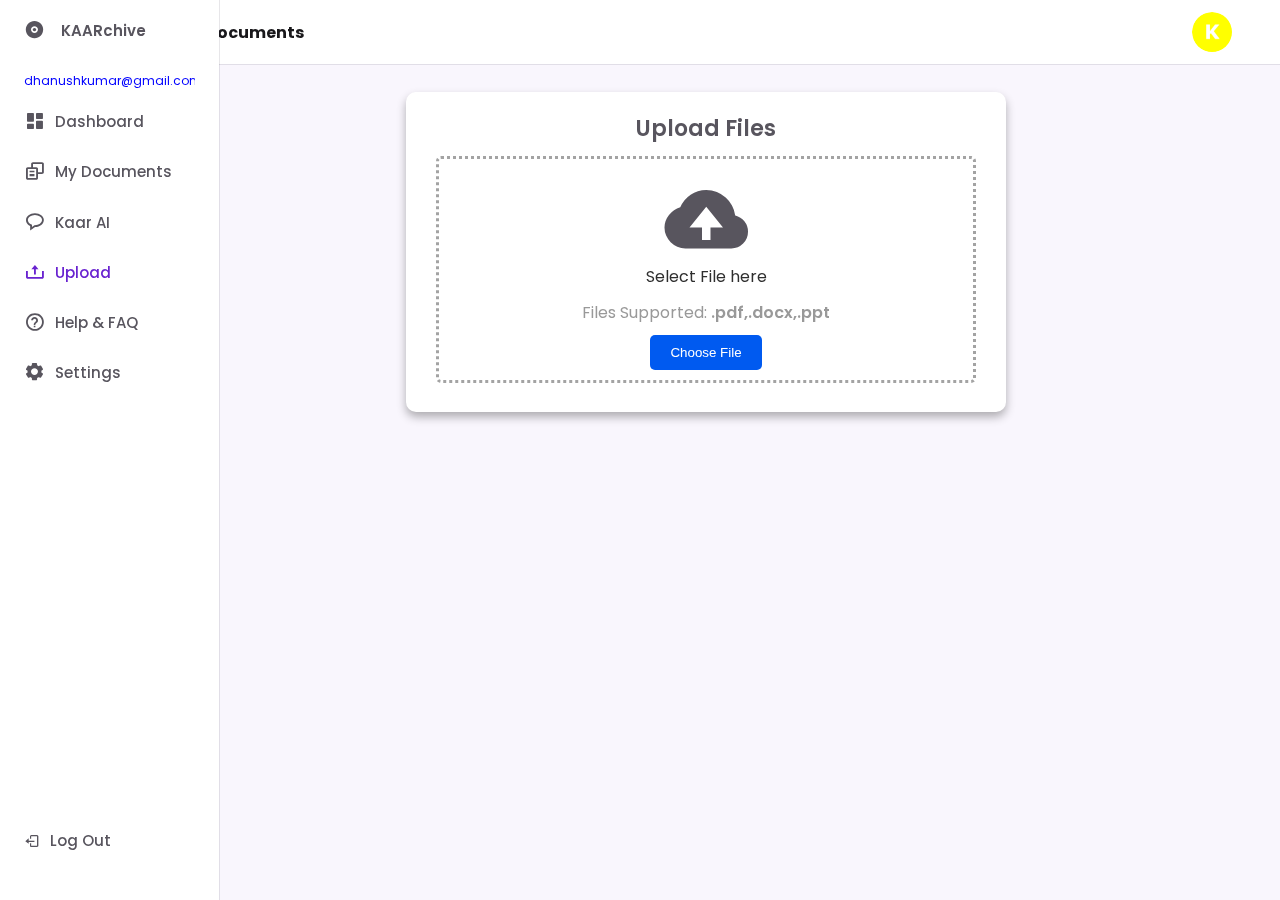
<file: index.html>
<!DOCTYPE html>
    <html lang="en">
    <head>
        <meta charset="UTF-8">
        <meta name="viewport" content="width=device-width, initial-scale=1.0">
        <link rel="stylesheet" href="https://cdn.jsdelivr.net/npm/boxicons@latest/css/boxicons.min.css">
        <link rel="stylesheet" href="assets/css/styles.css">
        <title>Kaarchive</title>
    </head>
    <body>
        <header class="header">
            <div class="header__container">
                <img src="assets/img/k.png" alt="" class="header__img">
                <a href="#" class="header__logo">Upload Your Documents</a>
                <div class="header__toggle">
                    <i class='bx bx-menu' id="header-toggle"></i>
                </div>
            </div>
        </header>
        <div class="nav" id="navbar">
            <nav class="nav__container">
                <div>
                    <a href="#" class="nav__link nav__logo">
                        <i class='bx bxs-disc nav__icon' ></i>
                        <span class="nav__logo-name">KAARchive</span>
                    </a>
                    <a class="emailname">
                        <p>dhanushkumar@gmail.com</p>
                    </a>
                    <div class="nav__list">
                        <div class="nav__items">
                            <a href="#" class="nav__link">
                                <i class='bx bxs-dashboard' ></i>
                                <span class="nav__name">Dashboard</span>
                            </a>
                        <a href="javascript:void(0)" class="nav__link" onclick="window.location.href='my.html'">
                            <i class='bx bx-copy-alt'></i>
                            <span class="nav__name">My Documents</span>
                        </a>

                            <a href="#" class="nav__link">
                                 <i class='bx bx-message-rounded' ></i>
                                <span class="nav__name">Kaar AI</span>
                            </a>
                            <a href="#" class="nav__link active">
                                <i class='bx bx-upload' ></i>
                                <span class="nav__name">Upload</span>
                            </a>
                            <a href="#" class="nav__link">
                               <i class='bx bx-help-circle' ></i>
                                <span class="nav__name">Help & FAQ</span>
                            </a>
                            <a href="#" class="nav__link">
                                <i class='bx bxs-cog'></i>
                                <span class="nav__name">Settings</span>
                            </a>
                        </div>
                    </div>
                </div>
                <a href="#" class="nav__link nav__logout">
                    <i class='bx bx-log-out'></i>
                    <span class="nav__name">Log Out</span>
                </a>
            </nav>
        </div>
        <main>
            <div class="container">
                <div class="card">
                    <h3>Upload Files</h3>
                        <div class="drop_box">
                            <i class='bx bxs-cloud-upload icon'></i>
                            <header>
                                <h4>Select File here</h4>
                            </header>
                            <p>Files Supported: <span>.pdf,.docx,.ppt</span></p>
                            <input type="file" hidden accept=".doc,.docx,.pdf" id="fileID" style="display:none;">
                            <button class="btn">Choose File</button>
                        </div>
                </div>
            </div>
        </main>
        <script src="assets/js/main.js"></script>
    </body>
</html>
</file>
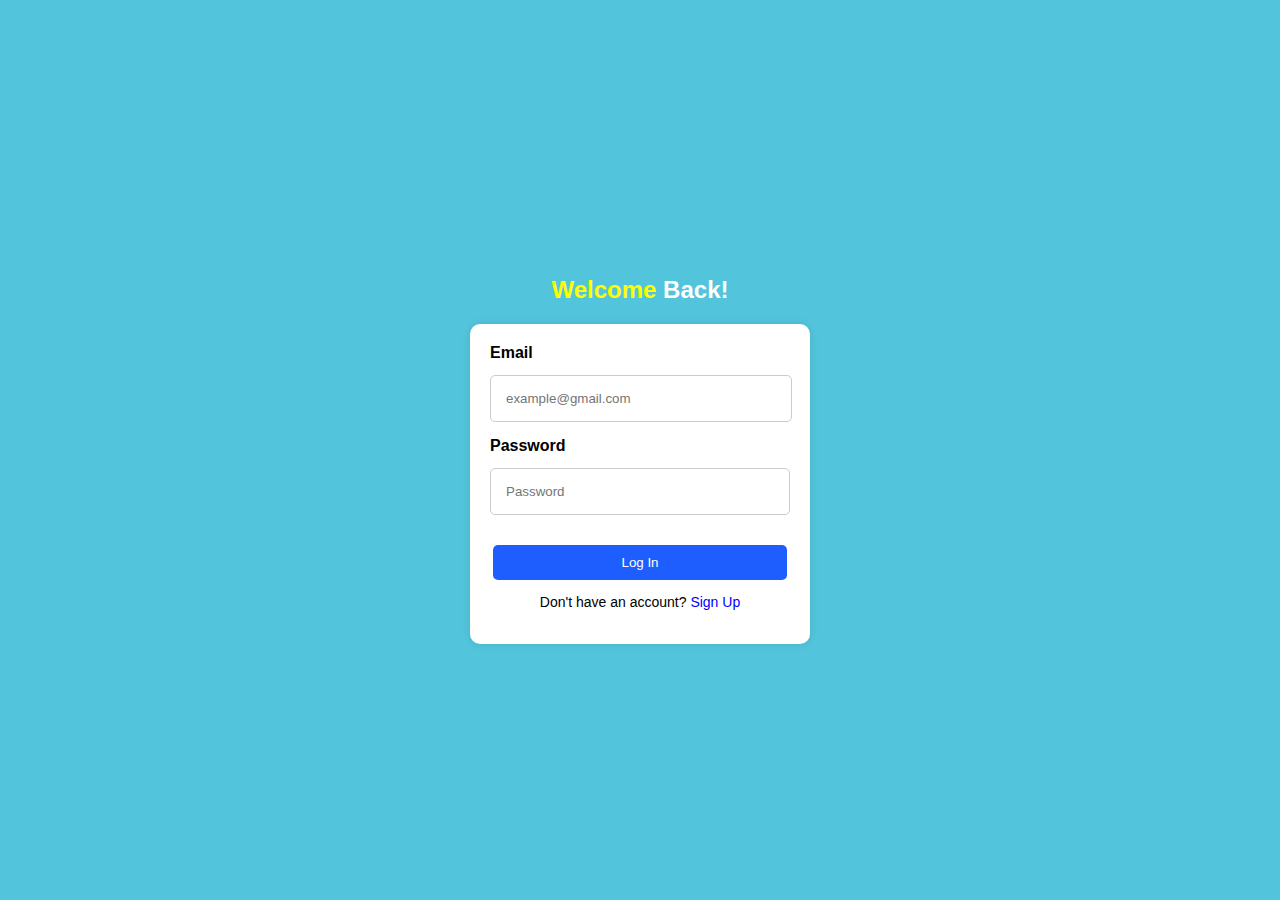
<file: login.html>
<!DOCTYPE html>
<html lang="en">
<head>
    <meta charset="UTF-8">
    <meta name="viewport" content="width=device-width, initial-scale=1.0">
    <title>KAARchive</title>
    <link rel="stylesheet" href="assets/css/login.css">
</head>
<body>
    <div class="container">
        <h2><span class="welcome">Welcome</span> <span class="back">Back!</span></h2>
        <div class="login-box">
            <div class="labelcont">
                <label for="email">Email</label>
            </div>
            <input type="email" placeholder="example@gmail.com" id="email" />
            <span class="error" id="email-error"></span> <!-- Error message below input -->

            <div class="labelcont">
                <label for="password">Password</label>
            </div>
            <div class="password-container">
                <input type="password" class="input-field" id="password" placeholder="Password" required />
                <span class="toggle-password" onclick="togglePassword('password')"></span>
            </div>
            <span class="error" id="password-error"></span> <!-- Error message below input -->

            <button onclick="login()">Log In</button>
            <p>Don't have an account? <a href="signup.html">Sign Up</a></p>
        </div>
    </div>

    <script src="assets\js\login.js"></script>
</body>
</html>
</file>
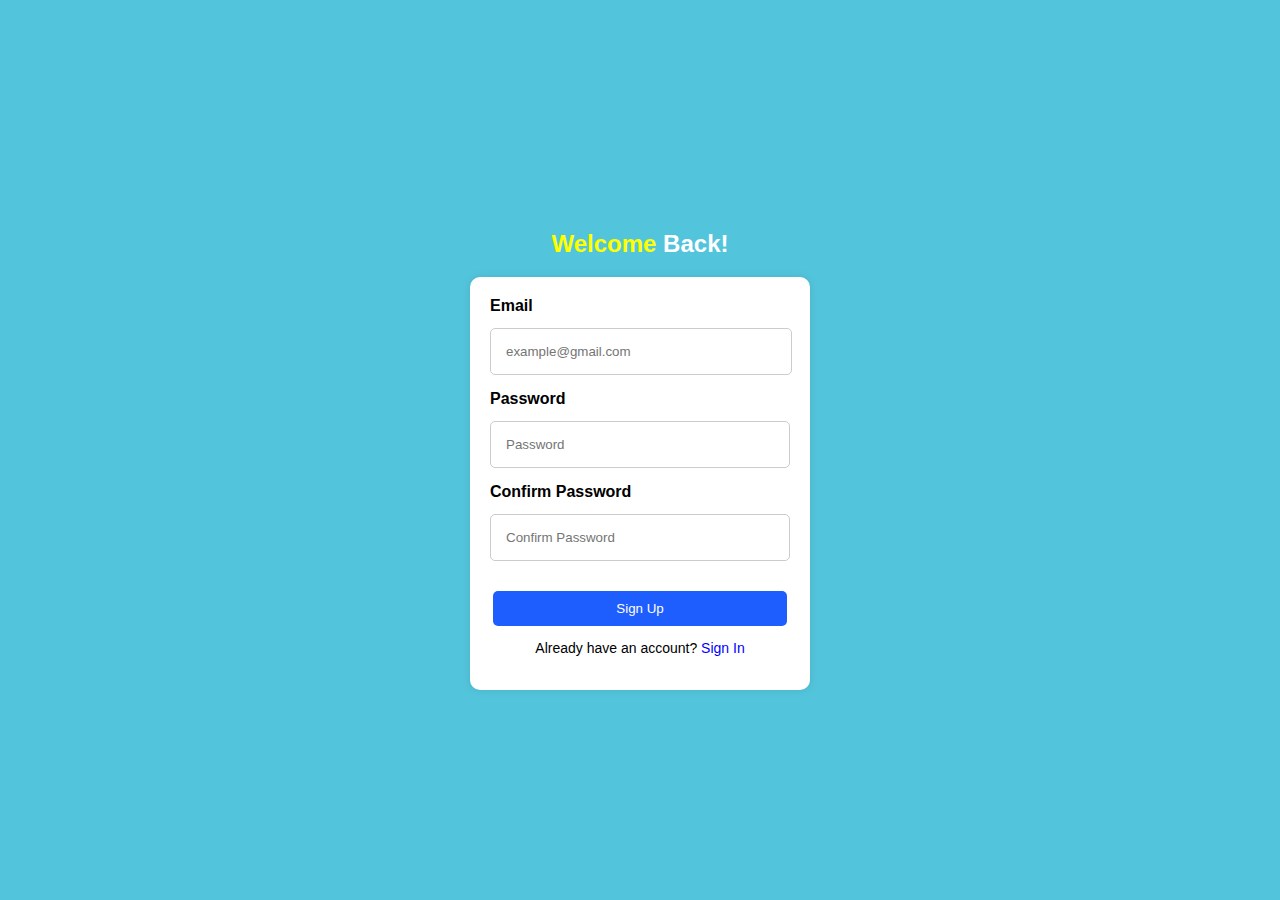
<file: signup.html>
<!DOCTYPE html>
<html lang="en">
<head>
    <meta charset="UTF-8">
    <meta name="viewport" content="width=device-width, initial-scale=1.0">
    <title>KAARchive</title>
    <link rel="stylesheet" href="assets/css/login.css">
</head>
<body>
    <div class="container">
        <h2><span class="welcome">Welcome</span> <span class="back">Back!</span></h2>
        <div class="login-box">
            <div class="labelcont">
                <label for="email-signup">Email</label>
            </div>
            <input type="email" placeholder="example@gmail.com" id="email-signup" />
            <span class="error" id="email-signup-error"></span> <!-- Error message below input -->

            <div class="labelcont">
                <label for="password-signup">Password</label>
            </div>
            <div class="password-container">
                <input type="password" class="input-field" id="password-signup" placeholder="Password" required />
                <span class="toggle-password" onclick="togglePassword('password-signup')"></span>
            </div>
            <span class="error" id="password-signup-error"></span> <!-- Error message below input -->

            <div class="labelcont">
                <label for="confirm-password">Confirm Password</label>
            </div>
            <div class="password-container">
                <input type="password" class="input-field" id="confirm-password" placeholder="Confirm Password" required />
            </div>
            <span class="error" id="confirm-password-error"></span> <!-- Error message below input -->

            <button onclick="signUp()">Sign Up</button>
            <p>Already have an account? <a href="login.html">Sign In</a></p>
        </div>
    </div>

    <script src="assets\js\login.js"></script>
</body>
</html>
</file>
<file: assets/css/styles.css>
@import url("https://fonts.googleapis.com/css2?family=Poppins:wght@400;500;600&display=swap");
:root {
  --header-height: 3.5rem;
  --nav-width: 219px;
  --first-color: #6923D0;
  --first-color-light: #F4F0FA;
  --title-color: #19181B;
  --text-color: #58555E;
  --text-color-light: #A5A1AA;
  --body-color: #F9F6FD;
  --container-color: #FFFFFF;

  --body-font: 'Poppins', sans-serif;
  --normal-font-size: .938rem;
  --small-font-size: .75rem;
  --smaller-font-size: .75rem;

  --font-medium: 500;
  --font-semi-bold: 600;
  --z-fixed: 100;
}

@media screen and (min-width: 1024px) {
  :root {
    --normal-font-size: 1rem;
    --small-font-size: .875rem;
    --smaller-font-size: .813rem;
  }
}

*, ::before, ::after {
  box-sizing: border-box;
}

body {
  margin: var(--header-height) 0 0 0;
  padding: 1rem 1rem 0;
  font-family: var(--body-font);
  font-size: var(--normal-font-size);
  background-color: var(--body-color);
  color: var(--text-color);
}

h3 {
  margin: 0;
}

a {
  text-decoration: none;
}

img {
  max-width: 100%;
  height: auto;
}

.header {
  position: fixed;
  top: 0;
  left: 0;
  width: 100%;
  background-color: var(--container-color);
  box-shadow: 0 1px 0 rgba(22, 8, 43, 0.1);
  padding: 0 1rem;
  z-index: var(--z-fixed);
}

.header__container {
  display: flex;
  align-items: center;
  height: var(--header-height);
  justify-content: space-between;
}

.header__img {
  width: 35px;
  height: 35px;
  border-radius: 50%;
}

.header__logo {
  color: var(--title-color);
  display: none;
  font-weight: bold;
}

.header__search {
  display: flex;
  padding: .40rem .75rem;
  background-color: var(--first-color-light);
  border-radius: .25rem;
}

.header__input {
  width: 100%;
  border: none;
  outline: none;
  background-color: var(--first-color-light);
}

.header__input::placeholder {
  font-family: var(--body-font);
  color: var(--text-color);
}

.header__icon, 
.header__toggle {
  font-size: 1.2rem;
}

.header__toggle {
  color: var(--title-color);
  cursor: pointer;
}

.nav {
  position: fixed;
  top: 0;
  left: -100%;
  height: 100vh;
  padding: 1rem 1rem 0;
  background-color: var(--container-color);
  box-shadow: 1px 0 0 rgba(22, 8, 43, 0.1);
  z-index: var(--z-fixed);
  transition: .4s;
}

.nav__container {
  height: 100%;
  display: flex;
  flex-direction: column;
  justify-content: space-between;
  padding-bottom: 3rem;
  overflow: auto;
  scrollbar-width: none; 
}

.nav__container::-webkit-scrollbar {
  display: none;
}

.emailname p{
  font-size: 12px;
  padding-top: -5px;
}

.nav__logo {
  font-weight: var(--font-semi-bold);
  margin-bottom: 2.5rem;
}

.nav__list, 
.nav__items {
  display: grid;
}

.nav__list {
  row-gap: 3rem;
}

.nav__items {
  row-gap: 1.5rem;
}

.nav__subtitle {
  font-size: var(--normal-font-size);
  text-transform: uppercase;
  letter-spacing: .1rem;
  color: var(--text-color-light);
}

.nav__link {
  display: flex;
  align-items: center;
  color: var(--text-color);
}

.nav__link:hover {
  color: var(--first-color);
}

.nav__icon {
  font-size: 1.3rem;
  margin-right: 1rem;
}

.nav__name {
  font-size: var(--small-font-size);
  font-weight: var(--font-medium);
  white-space: nowrap;
}

.nav__logout {
  margin-top: 5rem;
}

.nav__dropdown {
  overflow: hidden;
  max-height: 21px;
  transition: .4s ease-in-out;
}

.nav__dropdown-collapse {
  background-color: var(--first-color-light);
  border-radius: .25rem;
  margin-top: 1rem;
}

.nav__dropdown-content {
  display: grid;
  row-gap: .5rem;
  padding: .75rem 2.5rem .75rem 1.8rem;
}

.nav__dropdown-item {
  font-size: var(--smaller-font-size);
  font-weight: var(--font-medium);
  color: var(--text-color);
}

.nav__dropdown-item:hover {
  color: var(--first-color);
}

.nav__dropdown-icon {
  margin-left: auto;
  transition: .4s;
}

.nav__dropdown:hover {
  max-height: 100rem;
}

.nav__dropdown:hover .nav__dropdown-icon {
  transform: rotate(180deg);
}

.show-menu {
  left: 0;
}

.active {
  color: var(--first-color);
}

.emailname p{
  color:blue;
  margin-top: -10px;
  margin-bottom: 20px;
  position: relative;
  font-size: 12px;

}

.nav.closed .emailname p{
    display: block; /* Make sure email name is visible when the sidebar is open */
}

/* Hide emailname when the sidebar is closed */
.nav.closed .emailname p {
    display: none; /* Hide email name */
}


/*container*/

.container {
  height: 100vh; 
  width: 100vw;  
  display: flex;
  justify-content: center; 
  align-items: flex-start;    
  padding: 20px;
  position: fixed; 
  margin-left: -30px;
}

.card {
  border-radius: 10px;
  box-shadow: 0 5px 10px 0 rgba(0, 0, 0, 0.3);
  width: 600px;
  height: 320px;
  background-color: #ffffff;
  padding: 10px 30px 40px;
}

.card h3 {
  padding: 10px;
  font-size: 22px;
  font-weight: 600;
  text-align: center;
}

.drop_box .icon {
  font-size: 100px;
}

.drop_box h4 {
  font-size: 20px;
  font-weight: 500;
  margin-bottom: 1px;

}

.drop_box {
  margin: 1px 0px;
  padding: 10px;
  display: flex;
  align-items: center;
  justify-content: center;
  flex-direction: column;
  border: 3px dotted #a3a3a3;
  border-radius: 5px;
  width: 100%;  
}

.drop_box h4 {
  font-size: 16px;
  font-weight: 400;
  color: #2e2e2e;
  margin-top: -5px;
}

.drop_box p {
  margin-top: 10px;
  margin-bottom: 10px;
  font-size: 16px;
  color: #a3a3a3;
}

.drop_box p {
	color: #999;
}
.drop_box p span {
	font-weight: 600;
}

.btn {
  text-decoration: none;
  background-color: #005af0;
  color: #ffffff;
  padding: 10px 20px;
  border: none;
  border-radius: 5px;
  outline: none;
  transition: none;
}

.btn:hover{
  text-decoration: none;
  background-color:red;
  color: white;
  padding: 10px 20px;
  border: blue;
  cursor: pointer;
}

.form input {
  margin: 10px 0;
  width: 100%;
  background-color: #e2e2e2;
  border: none;
  outline: none;
  padding: 12px 20px;
  border-radius: 4px;
}

/*-----------------------*/

@media screen and (max-width: 320px) {
body {
    padding: 1rem 3rem 0 6rem;
  }
  .header {
    padding: 0 3rem 0 6rem;
  }
  .header__container {
    height: calc(var(--header-height) + .5rem);
  }
  .header__search {
    width: 300px;
    padding: .55rem .75rem;
  }
  .header__toggle {
    display: none;
  }
  .header__logo {
    display: block;
  }
  .header__img {
    width: 40px;
    height: 40px;
    order: 1;
  }
  .nav {
    left: 0;
    padding: 1.2rem 1.5rem 0;
    width: 68px; 
  }
  .nav__items {
    row-gap: 1.7rem;
  }
  .nav__icon {
    font-size: 1.3rem;
  }


.nav__link span.nav__name {
    
  margin-left: 10px;  

}
.nav__link i.bx-copy-alt {
  font-size: 1.3rem;  
}

.nav__link i.bxs-dashboard {
  font-size: 1.3rem;  
}

.nav__link i.bx-message-rounded {
  font-size: 1.3rem;  
}
.nav__link i.bx-upload {
  font-size: 1.3rem;  
}

.nav__link i.bx-help-circle {
  font-size: 1.3rem;  
}

.nav__link i.bxs-cog { 
  font-size: 1.3rem;  
}
.nav__icon i.bx-log-out{
  font-size: 1.3rem;
}

  .nav__logo-name, 
  .nav__name, 
  .nav__subtitle, 
  .nav__dropdown-icon {
    opacity: 0;
    transition: .3s;
    font-size: 15px;
  }
  
  .nav:hover {
    width: var(--nav-width);
  }

  .nav:hover .nav__logo-name {
    opacity: 1;
  }
  .nav:hover .nav__subtitle {
    opacity: 1;
  }
  .nav:hover .nav__name {
    opacity: 1;
  }
  .nav:hover .nav__dropdown-icon {
    opacity: 1;
  }

}

@media screen and (min-width: 768px) {
  body {
    padding: 1rem 3rem 0 6rem;
  }
  .header {
    padding: 0 3rem 0 6rem;
  }
  .header__container {
    height: calc(var(--header-height) + .5rem);
  }
  .header__search {
    width: 300px;
    padding: .55rem .75rem;
  }
  .header__toggle {
    display: none;
  }
  .header__logo {
    display: block;
  }
  .header__img {
    width: 40px;
    height: 40px;
    order: 1;
  }
  .nav {
    left: 0;
    padding: 1.2rem 1.5rem 0;
    width: 68px; 
  }
  .nav__items {
    row-gap: 1.7rem;
  }
  .nav__icon {
    font-size: 1.3rem;
  }


.nav__link span.nav__name {
    
  margin-left: 10px;  

}
.nav__link i.bx-copy-alt {
  font-size: 1.3rem;  
}

.nav__link i.bxs-dashboard {
  font-size: 1.3rem;  
}

.nav__link i.bx-message-rounded {
  font-size: 1.3rem;  
}
.nav__link i.bx-upload {
  font-size: 1.3rem;  
}

.nav__link i.bx-help-circle {
  font-size: 1.3rem;  
}

.nav__link i.bxs-cog { 
  font-size: 1.3rem;  
}

.nav__icon i.bx-log-out{
  font-size: 1.3rem;
}

  .nav__logo-name, 
  .nav__name, 
  .nav__subtitle, 
  .nav__dropdown-icon {
    opacity: 0;
    transition: .3s;
    font-size: 15px;
  }
  
  .nav:hover {
    width: var(--nav-width);
  }

  .nav:hover .nav__logo-name {
    opacity: 1;
  }
  .nav:hover .nav__subtitle {
    opacity: 1;
  }
  .nav:hover .nav__name {
    opacity: 1;
  }
  .nav:hover .nav__dropdown-icon {
    opacity: 1;
  }
}
</file>
<file: assets/css/login.css>
body {
    background-color: #52C5DC;
    font-family: Arial, sans-serif;
    display: flex;
    justify-content: center;
    align-items: center;
    height: 100vh;
    margin: 0;
}

.password-container {
    position: relative;
    display: flex;
    align-items: center;
    width: 100%;
}

.password-container input {
    width: 100%;
    padding-right: 40px;
}

.toggle-password {
    position: absolute;
    right: 10px;
    cursor: pointer;
    width: 20px;
    height: 20px;
}

.container {
    align-items: flex-start;
    text-align: center;
    display: block;
}

.labelcont {
    display: flex;
    flex-direction: column;
    align-items: flex-start;
    width: 100%;
}

label {
    text-align: left;
    width: 100%;
    font-weight: bold;
    margin-bottom: 5px;
}

h2 {
    font-size: 24px;
    color: white;
}

.welcome {
    color: yellow;
    font-weight: bold;
}

.back {
    font-weight: bold;
}

.login-box {
    background: white;
    padding: 20px;
    border-radius: 10px;
    width: 300px;
    box-shadow: 0px 0px 10px rgba(0, 0, 0, 0.1);
}

input {
    width: 90%;
    padding: 15px;
    margin: 8px 0;
    border: 1px solid #ccc;
    border-radius: 5px;
    margin-bottom: 5px;
}

button {
    width: 98%;
    padding: 10px;
    background-color: #1E5EFF;
    color: white;
    border: none;
    border-radius: 5px;
    cursor: pointer;
}
button {
    margin-top: 15px; /* Adding some space between the last input field and the button */
}

.divider {
    margin: 10px 0;
    position: relative;
}

.divider span {
    background: white;
    padding: 0 10px;
    position: relative;
}

.divider:before, .divider:after {
    content: "";
    position: absolute;
    width: 40%;
    height: 1px;
    background: black;
    top: 50%;
}

.divider:before {
    left: 0;
}

.divider:after {
    right: 0;
}

.social-login img {
    width: 30px;
    margin: 5px;
    cursor: pointer;
}

p {
    font-size: 14px;
}

a {
    text-decoration: none;
    color: blue;
}

.error {
    color: red;
    font-size: 12px;
    margin-bottom: 10px;
    display: block;
    text-align: left;
    margin-bottom: 10px; 
}
</file>
